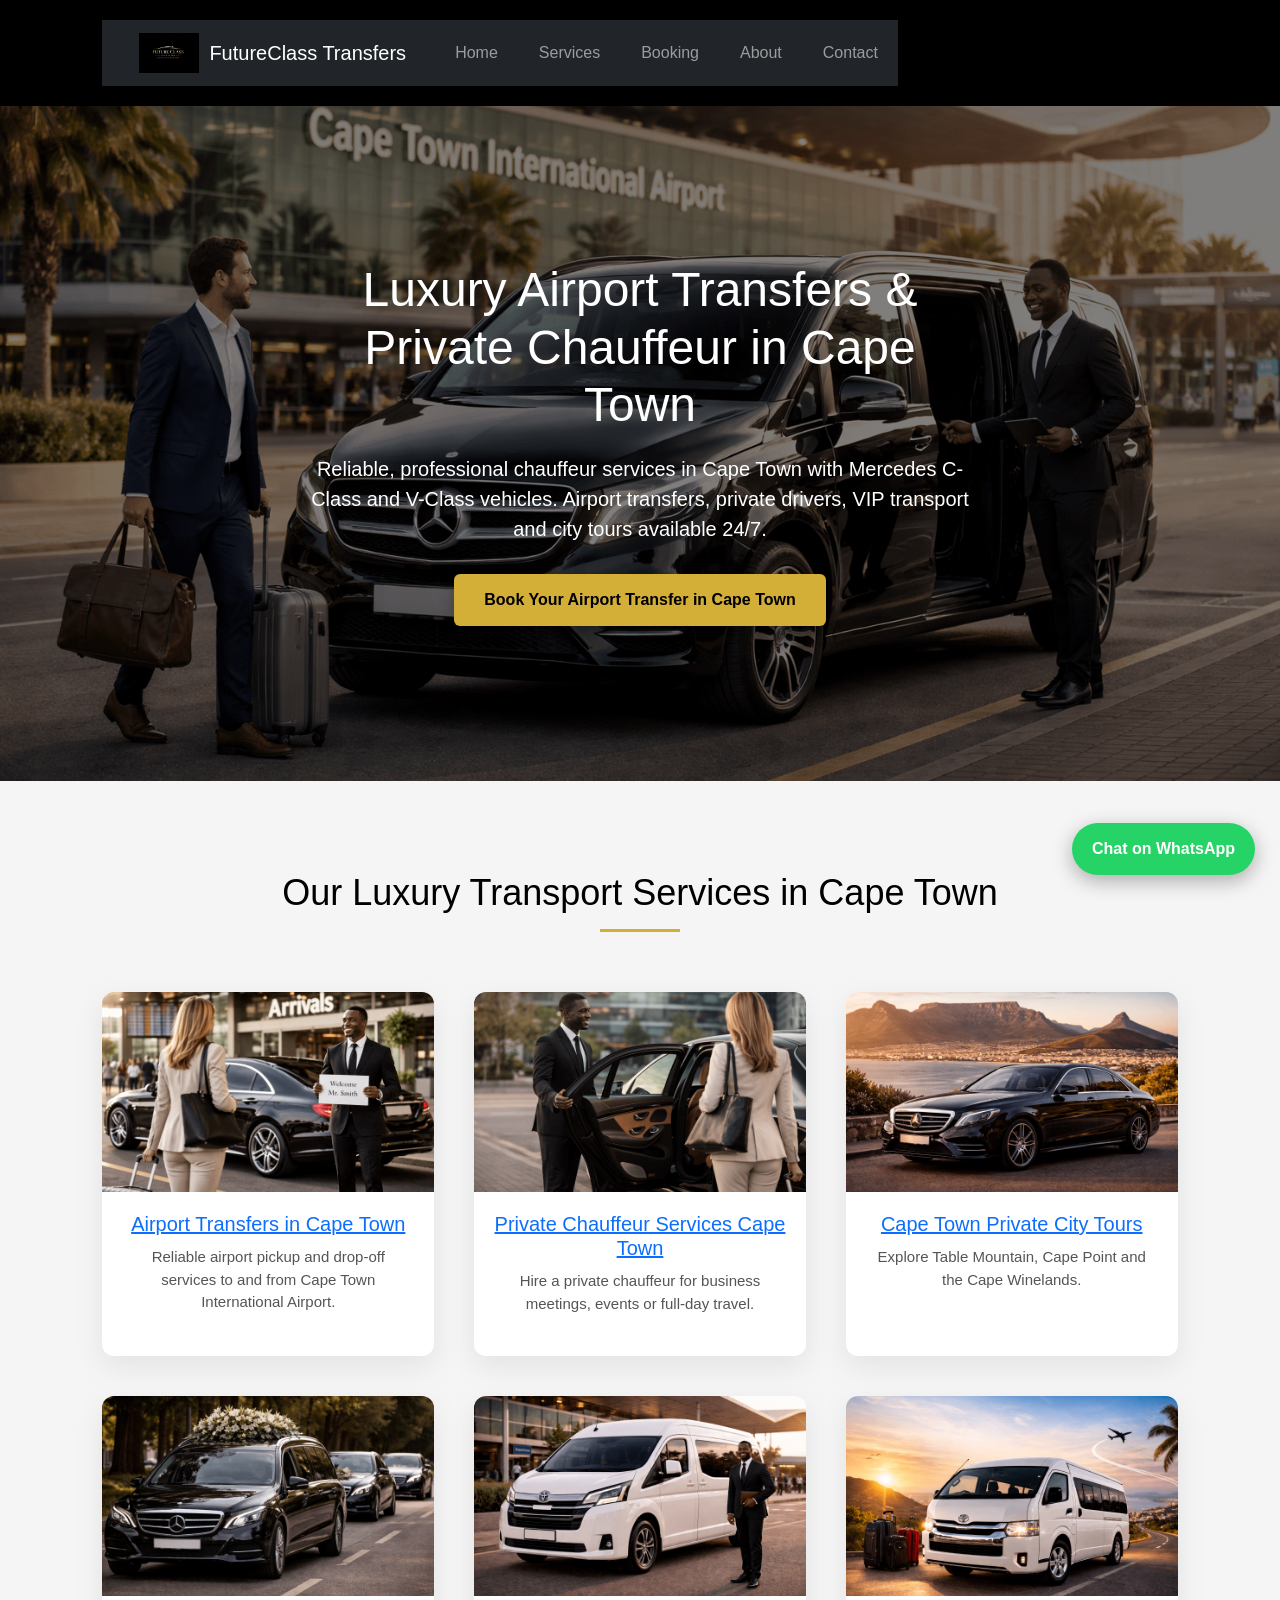
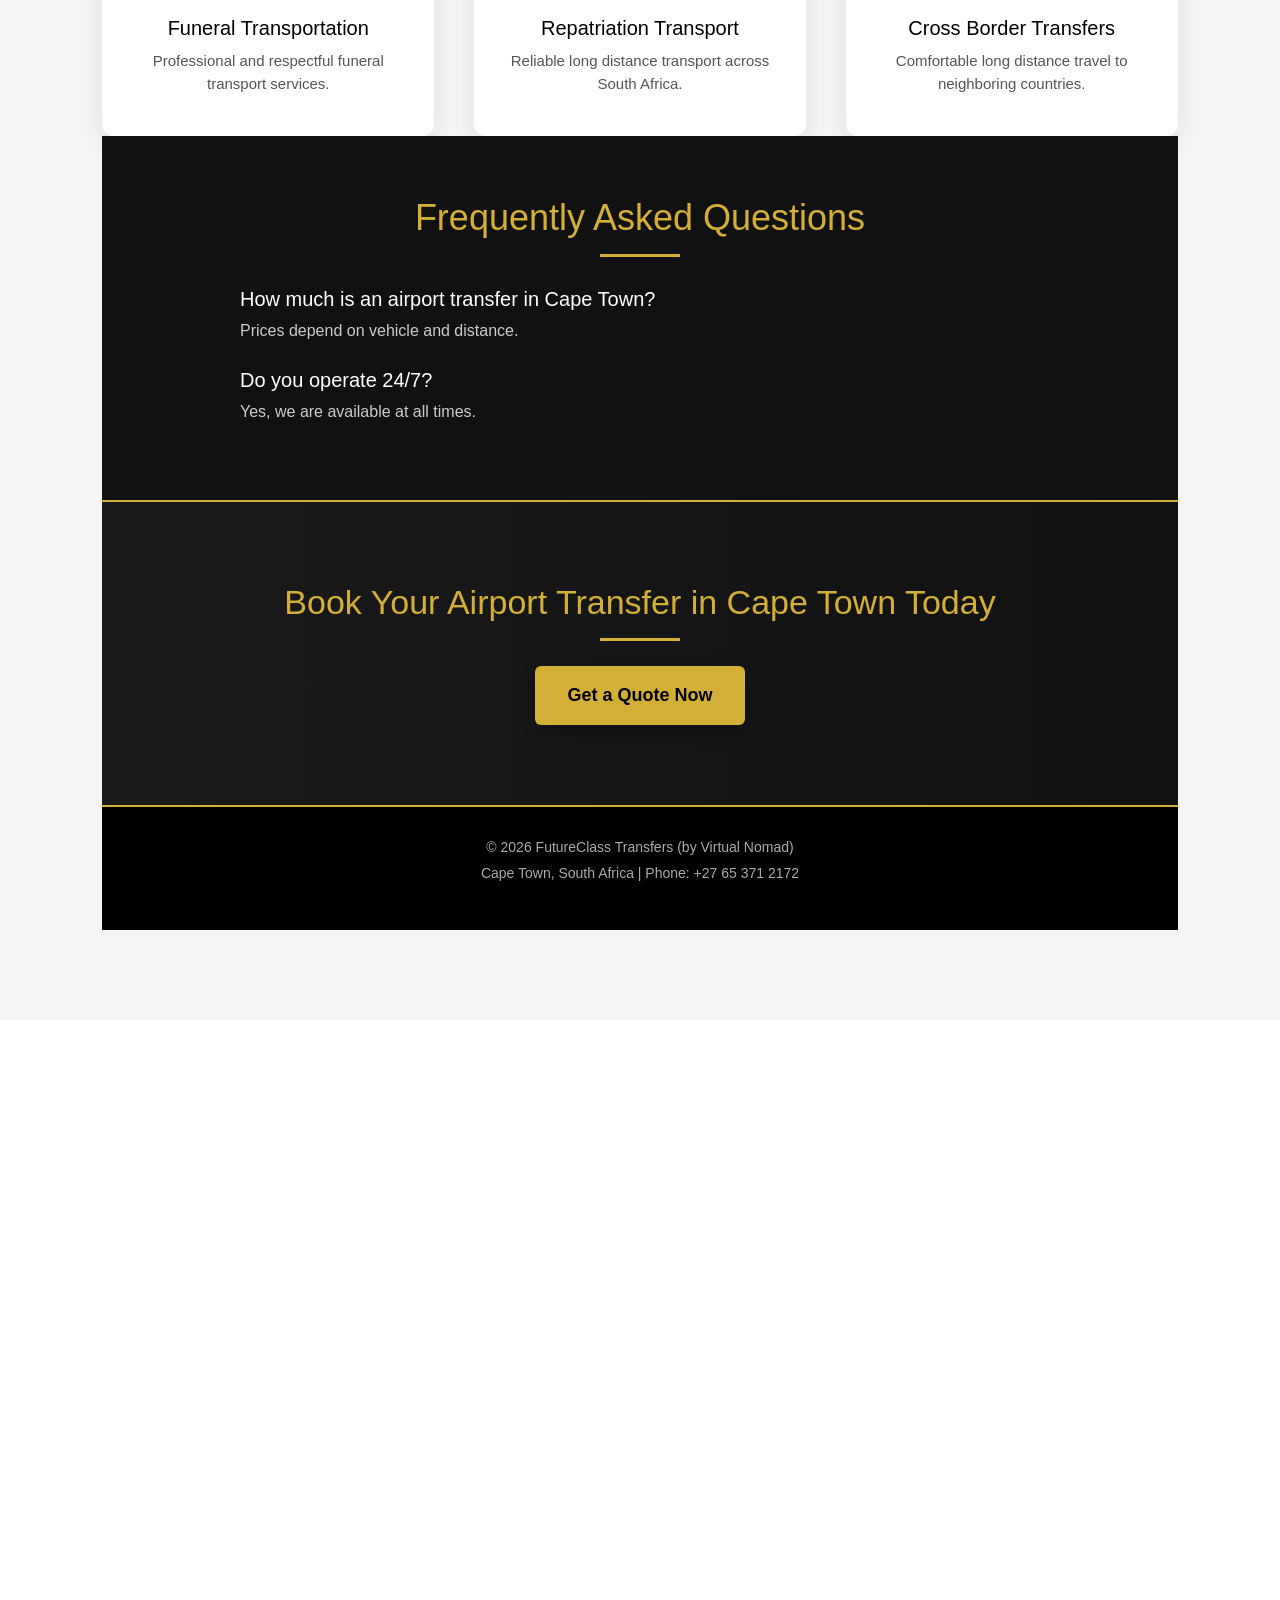
<file: index.html>
<head>

<meta charset="UTF-8">
<meta name="viewport" content="width=device-width, initial-scale=1.0">

<!-- PRIMARY SEO -->
<title>Luxury Airport Transfers Cape Town | Private Chauffeur & Mercedes V-Class VIP Transport</title>

<meta name="description" content="Book luxury airport transfers in Cape Town with FutureClass Transfers. Mercedes C-Class & V-Class chauffeur services, private drivers, VIP transport and city tours. Available 24/7 across Cape Town.">

<meta name="author" content="FutureClass Transfers">

<link rel="canonical" href="https://www.virtualnomad.co.za/">

<!-- GEO (kept but modern SEO relies more on schema) -->
<meta name="geo.region" content="ZA-WC">
<meta name="geo.placename" content="Cape Town">
<meta name="geo.position" content="-33.9249;18.4241">
<meta name="ICBM" content="-33.9249, 18.4241">

<!-- OPEN GRAPH (SOCIAL + AI) -->
<meta property="og:title" content="Luxury Airport Transfers Cape Town | FutureClass Transfers">
<meta property="og:description" content="Premium chauffeur and airport transfer services in Cape Town. Travel in comfort with Mercedes luxury vehicles.">
<meta property="og:image" content="https://www.virtualnomad.co.za/mercedes-airport-transfer.png">
<meta property="og:url" content="https://www.virtualnomad.co.za/">
<meta property="og:type" content="website">

<!-- TWITTER / X (AI + SHARING) -->
<meta name="twitter:card" content="summary_large_image">
<meta name="twitter:title" content="Luxury Airport Transfers Cape Town | FutureClass Transfers">
<meta name="twitter:description" content="Private chauffeur and VIP transport services in Cape Town. Mercedes luxury fleet available 24/7.">
<meta name="twitter:image" content="https://www.virtualnomad.co.za/mercedes-airport-transfer.png">

<!-- PERFORMANCE -->
<link rel="preload" as="image" href="mercedes-airport-transfer.png">

<!-- FAVICON -->
<link rel="icon" href="FutureClassTransferslogo.png">

<!-- CSS -->
<link rel="stylesheet" href="styles.css">

<!-- BOOTSTRAP -->
<link href="https://cdn.jsdelivr.net/npm/bootstrap@5.3.2/dist/css/bootstrap.min.css" rel="stylesheet">

<!-- ✅ GOOGLE ANALYTICS GA4 (UPDATED) -->
<script async src="https://www.googletagmanager.com/gtag/js?id=G-XXXXXXXXXX"></script>
<script>
window.dataLayer = window.dataLayer || [];
function gtag(){dataLayer.push(arguments);}
gtag('js', new Date());
gtag('config', 'G-XXXXXXXXXX');
</script>

<!-- ✅ MASTER STRUCTURED DATA (AI + GOOGLE + GEO) -->
<script type="application/ld+json">
{
 "@context": "https://schema.org",
 "@graph": [

  {
   "@type": "Organization",
   "name": "FutureClass Transfers",
   "alternateName": "Virtual Nomad",
   "url": "https://www.virtualnomad.co.za/",
   "logo": "https://www.virtualnomad.co.za/FutureClassTransferslogo.png",
   "sameAs": []
  },

  {
   "@type": "LocalBusiness",
   "name": "FutureClass Transfers",
   "image": "https://www.virtualnomad.co.za/mercedes-airport-transfer.png",
   "telephone": "+27847290664",
   "priceRange": "$$",
   "address": {
     "@type": "PostalAddress",
     "addressLocality": "Cape Town",
     "addressRegion": "Western Cape",
     "addressCountry": "ZA"
   },
   "geo": {
     "@type": "GeoCoordinates",
     "latitude": -33.9249,
     "longitude": 18.4241
   },
   "areaServed": {
     "@type": "City",
     "name": "Cape Town"
   },
   "url": "https://www.virtualnomad.co.za/",
   "description": "Luxury airport transfers, private chauffeur services and VIP transport in Cape Town operating under Virtual Nomad.",
   "openingHours": "Mo-Su 00:00-23:59"
  },

  {
   "@type": "Service",
   "name": "Airport Transfers Cape Town",
   "provider": {
     "@type": "LocalBusiness",
     "name": "FutureClass Transfers"
   },
   "areaServed": "Cape Town",
   "serviceType": "Airport Transfers, Chauffeur Services, VIP Transport",
   "availableChannel": {
     "@type": "ServiceChannel",
     "serviceLocation": {
       "@type": "Place",
       "name": "Cape Town International Airport"
     }
   }
  },

  {
   "@type": "FAQPage",
   "mainEntity": [
     {
       "@type": "Question",
       "name": "How much is an airport transfer in Cape Town?",
       "acceptedAnswer": {
         "@type": "Answer",
         "text": "Airport transfer prices in Cape Town depend on distance, vehicle type such as Mercedes C-Class or V-Class, and service level. Contact FutureClass Transfers for a quick quote."
       }
     },
     {
       "@type": "Question",
       "name": "Do you offer 24/7 chauffeur services?",
       "acceptedAnswer": {
         "@type": "Answer",
         "text": "Yes, FutureClass Transfers operates 24/7 providing reliable airport transfers and private chauffeur services across Cape Town."
       }
     }
   ]
  }

 ]
}
</script>

</head>
<body>

<header>
<nav class="navbar navbar-expand-lg navbar-dark bg-dark">
<div class="container">

<a class="navbar-brand d-flex align-items-center" href="index.html">
<img src="FutureClassTransferslogo.png" alt="FutureClass Transfers Logo" style="height:40px; margin-right:10px;">
FutureClass Transfers
</a>

<button class="navbar-toggler" type="button" data-bs-toggle="collapse" data-bs-target="#navbarNav">
<span class="navbar-toggler-icon"></span>
</button>

<div class="collapse navbar-collapse" id="navbarNav">
<ul class="navbar-nav ms-auto">

<li class="nav-item"><a class="nav-link" href="index.html">Home</a></li>
<li class="nav-item"><a class="nav-link" href="services.html">Services</a></li>
<li class="nav-item"><a class="nav-link" href="booking.html">Booking</a></li>
<li class="nav-item"><a class="nav-link" href="about.html">About</a></li>
<li class="nav-item"><a class="nav-link" href="contact.html">Contact</a></li>

</ul>
</div>

</div>
</nav>
</header>

<section class="hero">

<img src="mercedes-airport-transfer.png" alt="Luxury airport transfer Cape Town Mercedes V Class chauffeur service" width="1200" height="700" loading="eager">

<div class="hero-text">

<h1>Luxury Airport Transfers & Private Chauffeur in Cape Town</h1>

<p>Reliable, professional chauffeur services in Cape Town with Mercedes C-Class and V-Class vehicles. Airport transfers, private drivers, VIP transport and city tours available 24/7.</p>

<a href="booking.html" class="cta">Book Your Airport Transfer in Cape Town</a>

</div>

</section>
<section class="services">

<h2>Our Luxury Transport Services in Cape Town</h2>

<div class="service-grid">

<div class="service reveal">
<img src="airport-transfer.png" alt="Airport transfer Cape Town luxury chauffeur" loading="lazy">
<h3><a href="services.html">Airport Transfers in Cape Town</a></h3>
<p>Reliable airport pickup and drop-off services to and from Cape Town International Airport.</p>
</div>

<div class="service reveal">
<img src="private-chauffeur.png" alt="Private chauffeur Cape Town service" loading="lazy">
<h3><a href="services.html">Private Chauffeur Services Cape Town</a></h3>
<p>Hire a private chauffeur for business meetings, events or full-day travel.</p>
</div>

<div class="service reveal">
<img src="cape-town-tour.png" alt="Cape Town private city tours chauffeur" loading="lazy">
<h3><a href="services.html">Cape Town Private City Tours</a></h3>
<p>Explore Table Mountain, Cape Point and the Cape Winelands.</p>
</div>

<div class="service reveal">
<img src="funeral-transport.png" alt="Funeral transportation Cape Town" loading="lazy">
<h3>Funeral Transportation</h3>
<p>Professional and respectful funeral transport services.</p>
</div>

<div class="service reveal">
<img src="repatriation.png" alt="Repatriation transport South Africa" loading="lazy">
<h3>Repatriation Transport</h3>
<p>Reliable long distance transport across South Africa.</p>
</div>

<div class="service reveal">
<img src="minibus-transfer.png" alt="Cape Town to Zimbabwe transport service" loading="lazy">
<h3>Cross Border Transfers</h3>
<p>Comfortable long distance travel to neighboring countries.</p>
</div>

</div>
<section class="faq reveal" style="padding:60px 5%; background:#111; color:white; text-align:center;">

<h2 style="color:#d4af37; margin-bottom:30px;">Frequently Asked Questions</h2>

<div style="max-width:800px; margin:auto; text-align:left;">

<div style="margin-bottom:25px;">
<h3 style="font-size:20px;">How much is an airport transfer in Cape Town?</h3>
<p style="color:#ccc;">Prices depend on vehicle and distance.</p>
</div>

<div>
<h3 style="font-size:20px;">Do you operate 24/7?</h3>
<p style="color:#ccc;">Yes, we are available at all times.</p>
</div>

</div>

</section>


<section class="cta-section reveal" style="padding:80px 5%; text-align:center; background:linear-gradient(90deg,#1a1a1a,#111); border-top:2px solid #d4af37; border-bottom:2px solid #d4af37;">

<h2 style="color:#d4af37; margin-bottom:25px;">Book Your Airport Transfer in Cape Town Today</h2>

<a href="booking.html" class="cta" style="padding:16px 32px; font-size:18px;">Get a Quote Now</a>

</section>


<footer style="background:#000; color:#aaa; text-align:center; padding:30px 10px;">

<p style="margin-bottom:5px;">© 2026 FutureClass Transfers (by Virtual Nomad)</p>
<p style="font-size:14px;">Cape Town, South Africa | Phone: +27 65 371 2172</p>

</footer>


<a href="https://wa.me/27610142473" class="whatsapp-button" target="_blank">
Chat on WhatsApp
</a>


<script>
const reveals = document.querySelectorAll(".reveal");

function revealOnScroll(){
for(let i = 0; i < reveals.length; i++){
let windowHeight = window.innerHeight;
let elementTop = reveals[i].getBoundingClientRect().top;
let elementVisible = 120;

if(elementTop < windowHeight - elementVisible){
reveals[i].classList.add("active");
}
}
}

window.addEventListener("scroll", revealOnScroll);
</script>


<script src="https://cdn.jsdelivr.net/npm/bootstrap@5.3.2/dist/js/bootstrap.min.js"></script>

</body>
</html>
</section>
<section class="fleet reveal">
<h2>Luxury Mercedes Fleet</h2>

<img src="mercedes-vclass.png" alt="Mercedes V Class chauffeur Cape Town" loading="lazy" style="width:100%; height:auto; display:block;">

<p>Premium Mercedes-Benz V-Class and C-Class vehicles for airport transfers and VIP travel.</p>
</section>
</file>
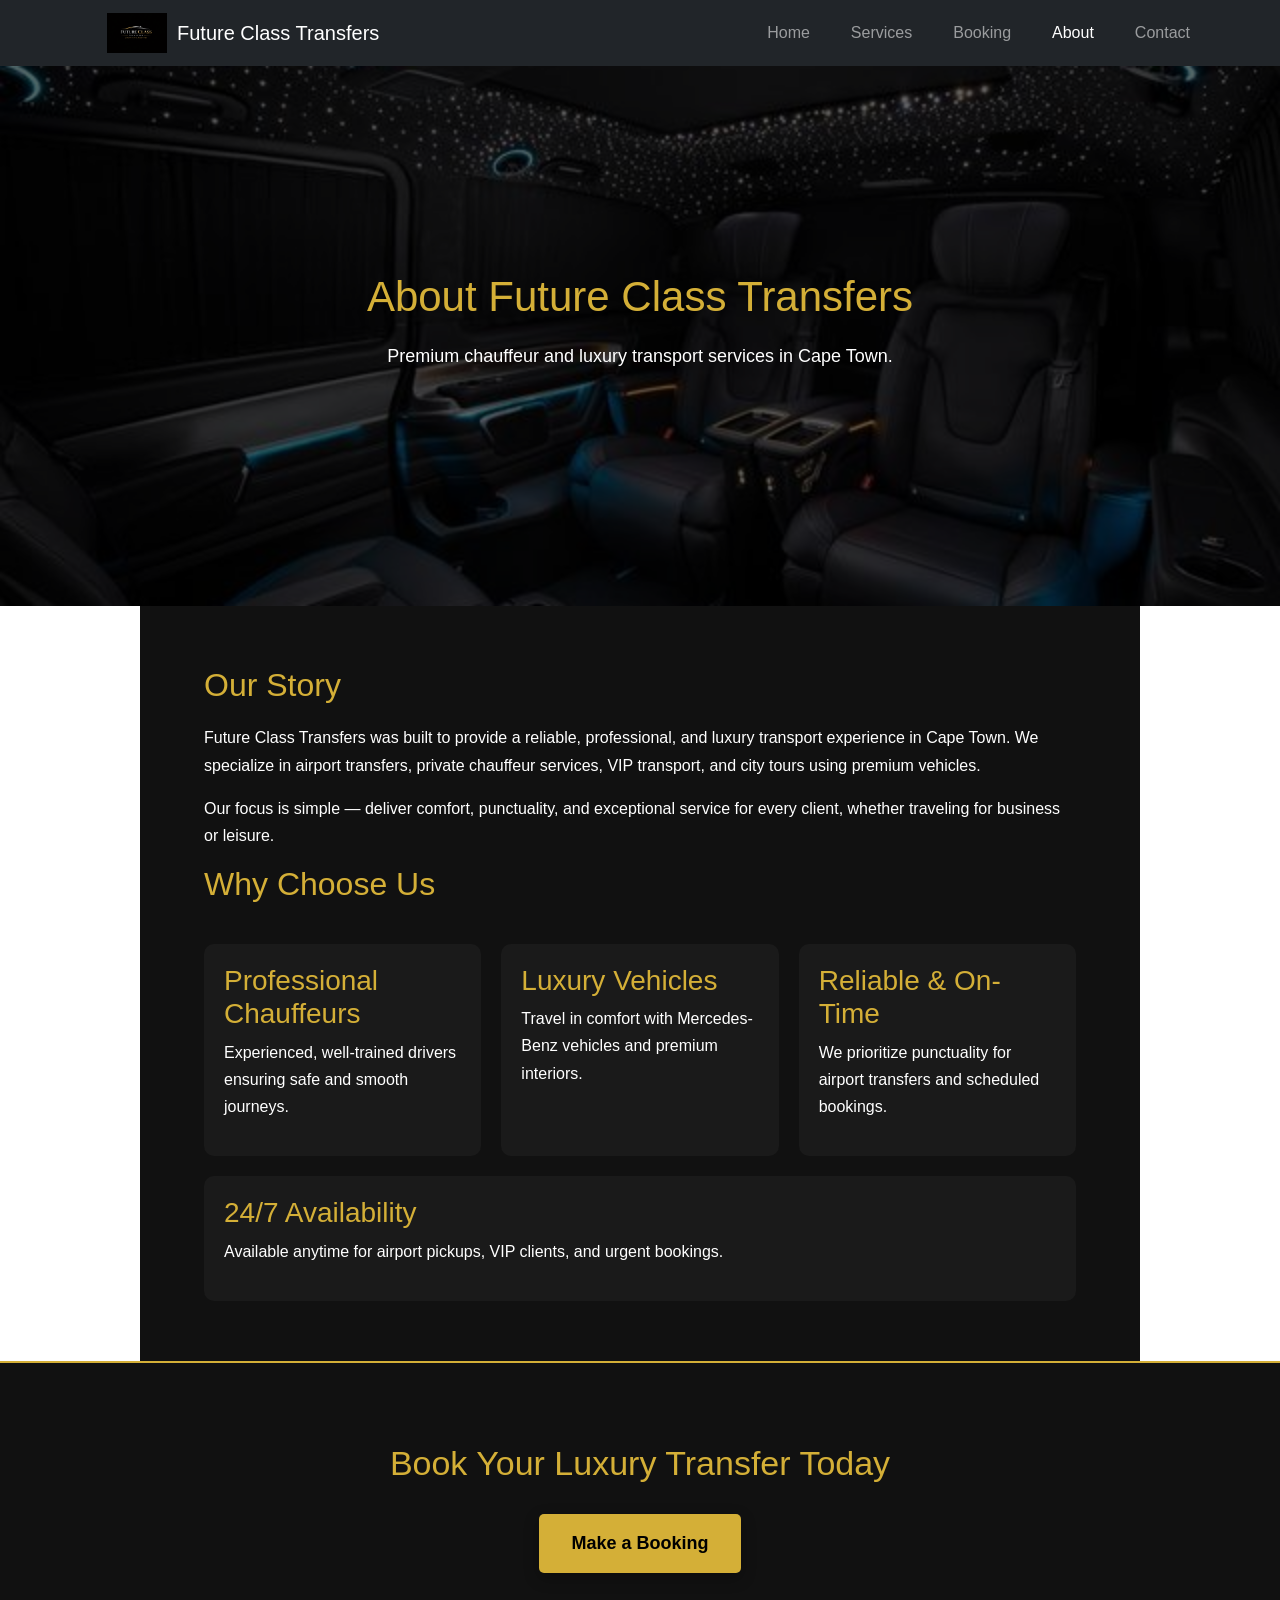
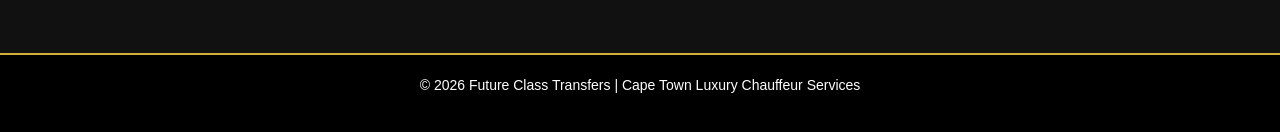
<file: about.html>
<!DOCTYPE html>
<html lang="en">

<head>

<meta charset="UTF-8">
<meta name="viewport" content="width=device-width, initial-scale=1.0">

<title>About Future Class Transfers | Luxury Chauffeur & Airport Transfers Cape Town</title>

<meta name="description" content="Learn about Future Class Transfers, a premium chauffeur and luxury transport company in Cape Town offering airport transfers, private drivers, VIP transport and tours.">

<meta name="keywords" content="about chauffeur Cape Town, luxury transport company Cape Town, airport transfer company Cape Town, private driver Cape Town">

<meta name="author" content="Future Class Transfers">

<link rel="canonical" href="https://virtualnomad.co.za/about.html">

<link rel="icon" href="FutureClassTransferslogo.png" type="image/png">

<link rel="stylesheet" href="styles.css">

<!-- Bootstrap -->
<link href="https://cdn.jsdelivr.net/npm/bootstrap@5.3.2/dist/css/bootstrap.min.css" rel="stylesheet">

<style>

/* HERO */

.about-hero{
position:relative;
height:60vh;
display:flex;
align-items:center;
justify-content:center;
text-align:center;
background:url('mercedes-vclass.png') no-repeat center center/cover;
color:white;
}

.about-hero::after{
content:"";
position:absolute;
top:0;
left:0;
right:0;
bottom:0;
background:rgba(0,0,0,0.6);
}

.about-hero .hero-text{
position:relative;
z-index:2;
}

.about-hero h1{
font-size:42px;
color:#d4af37;
}

.about-hero p{
font-size:18px;
}

/* CONTENT */

.about-content{
padding:60px 5%;
background:#111;
color:white;
max-width:1000px;
margin:auto;
line-height:1.7;
}

.about-content h2{
color:#d4af37;
margin-bottom:20px;
}

.values-section{
display:flex;
flex-wrap:wrap;
gap:20px;
margin-top:40px;
}

.value-card{
flex:1 1 250px;
background:#1a1a1a;
padding:20px;
border-radius:10px;
}

.value-card h3{
color:#d4af37;
}

/* CTA */

.cta-section{
padding:80px 5%;
text-align:center;
background:#111;
border-top:2px solid #d4af37;
border-bottom:2px solid #d4af37;
}

.cta-section h2{
color:#d4af37;
margin-bottom:30px;
}

.cta{
background:#d4af37;
color:black;
padding:15px 30px;
text-decoration:none;
font-weight:bold;
border-radius:5px;
}

</style>

</head>

<body>

<!-- NAVBAR -->

<nav class="navbar navbar-expand-lg navbar-dark bg-dark">

<div class="container">

<a class="navbar-brand d-flex align-items-center" href="index.html">
<img src="FutureClassTransferslogo.png" style="height:40px;margin-right:10px;">
Future Class Transfers
</a>

<button class="navbar-toggler" type="button" data-bs-toggle="collapse" data-bs-target="#navbarNav">
<span class="navbar-toggler-icon"></span>
</button>

<div class="collapse navbar-collapse" id="navbarNav">

<ul class="navbar-nav ms-auto">

<li class="nav-item"><a class="nav-link" href="index.html">Home</a></li>
<li class="nav-item"><a class="nav-link" href="services.html">Services</a></li>
<li class="nav-item"><a class="nav-link" href="booking.html">Booking</a></li>
<li class="nav-item"><a class="nav-link active" href="about.html">About</a></li>
<li class="nav-item"><a class="nav-link" href="contact.html">Contact</a></li>

</ul>

</div>

</div>

</nav>

<!-- HERO -->

<section class="about-hero">

<div class="hero-text">

<h1>About Future Class Transfers</h1>
<p>Premium chauffeur and luxury transport services in Cape Town.</p>

</div>

</section>

<!-- CONTENT -->

<section class="about-content">

<h2>Our Story</h2>

<p>
Future Class Transfers was built to provide a reliable, professional, and luxury transport experience in Cape Town. 
We specialize in airport transfers, private chauffeur services, VIP transport, and city tours using premium vehicles.
</p>

<p>
Our focus is simple — deliver comfort, punctuality, and exceptional service for every client, whether traveling for business or leisure.
</p>

<h2>Why Choose Us</h2>

<div class="values-section">

<div class="value-card">
<h3>Professional Chauffeurs</h3>
<p>Experienced, well-trained drivers ensuring safe and smooth journeys.</p>
</div>

<div class="value-card">
<h3>Luxury Vehicles</h3>
<p>Travel in comfort with Mercedes-Benz vehicles and premium interiors.</p>
</div>

<div class="value-card">
<h3>Reliable & On-Time</h3>
<p>We prioritize punctuality for airport transfers and scheduled bookings.</p>
</div>

<div class="value-card">
<h3>24/7 Availability</h3>
<p>Available anytime for airport pickups, VIP clients, and urgent bookings.</p>
</div>

</div>

</section>

<!-- CTA -->

<section class="cta-section">

<h2>Book Your Luxury Transfer Today</h2>

<a href="booking.html" class="cta">Make a Booking</a>

</section>

<!-- FOOTER -->

<footer style="background:#000;color:white;text-align:center;padding:20px;">
<p>© 2026 Future Class Transfers | Cape Town Luxury Chauffeur Services</p>
</footer>

<!-- STRUCTURED DATA -->

<script type="application/ld+json">
{
 "@context": "https://schema.org",
 "@type": "LocalBusiness",
 "name": "Future Class Transfers",
 "areaServed": "Cape Town",
 "telephone": "+27847290664",
 "url": "https://virtualnomad.co.za"
}
</script>

<!-- Bootstrap -->

<script src="https://cdn.jsdelivr.net/npm/bootstrap@5.3.2/dist/js/bootstrap.min.js"></script>

</body>
</html>
</file>
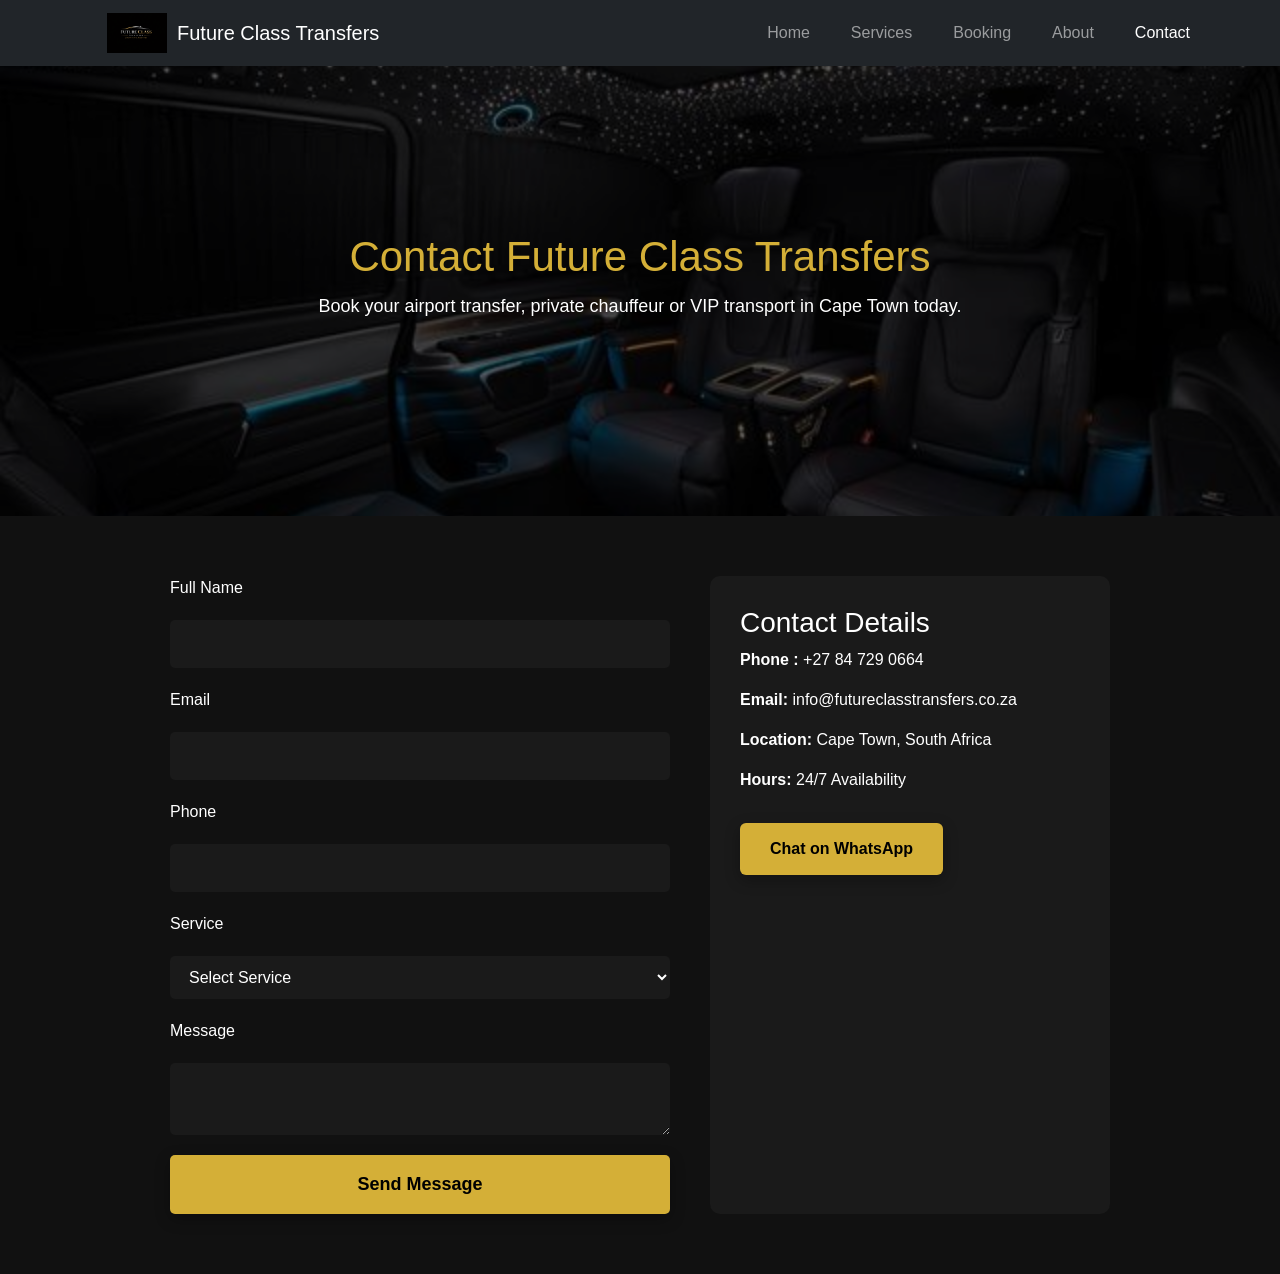
<file: contact.html>
<!DOCTYPE html>
<html lang="en">

<head>

<meta charset="UTF-8">
<meta name="viewport" content="width=device-width, initial-scale=1.0">

<title>Contact Future Class Transfers | Cape Town Chauffeur & Airport Transfers</title>

<meta name="description" content="Contact Future Class Transfers for luxury airport transfers, private chauffeur services, VIP transport and city tours in Cape Town. Call or WhatsApp us for fast bookings.">

<meta name="keywords" content="contact chauffeur Cape Town, airport transfer contact Cape Town, luxury transport Cape Town contact, private driver Cape Town phone">

<meta name="author" content="Future Class Transfers">

<link rel="canonical" href="https://yourdomain.com/contact.html">

<link rel="stylesheet" href="styles.css">

<link rel="icon" href="FutureClassTransferslogo.png" type="image/png">

<!-- Bootstrap -->
<link href="https://cdn.jsdelivr.net/npm/bootstrap@5.3.2/dist/css/bootstrap.min.css" rel="stylesheet">

<style>

/* YOUR ORIGINAL CSS (UNCHANGED) */

.contact-hero{
position:relative;
height:50vh;
display:flex;
align-items:center;
justify-content:center;
text-align:center;
background:url('mercedes-vclass.png') no-repeat center center/cover;
color:white;
}

.contact-hero::after{
content:"";
position:absolute;
top:0;
left:0;
right:0;
bottom:0;
background:rgba(0,0,0,0.6);
}

.contact-hero .hero-text{
position:relative;
z-index:2;
}

.contact-hero h1{
font-size:42px;
color:#d4af37;
margin-bottom:10px;
}

.contact-hero p{
font-size:18px;
}

.contact-section{
padding:60px 5%;
background:#111;
color:white;
display:flex;
flex-wrap:wrap;
gap:40px;
justify-content:center;
}

.contact-form{
flex:1 1 400px;
max-width:500px;
display:flex;
flex-direction:column;
gap:20px;
}

.contact-form input,
.contact-form textarea,
.contact-form select{
padding:12px 15px;
border-radius:5px;
border:none;
font-size:16px;
width:100%;
background:#1a1a1a;
color:white;
}

.contact-form .cta{
background:#d4af37;
color:black;
padding:16px 30px;
font-size:18px;
font-weight:bold;
border:none;
border-radius:5px;
cursor:pointer;
}
 
.contact-info{
flex:1 1 300px;
max-width:400px;
background:#1a1a1a;
padding:30px;
border-radius:10px;
}

.map{
width:100%;
margin-top:40px;
height:350px;
}

</style>

</head>

<body>

<!-- NAVBAR -->

<nav class="navbar navbar-expand-lg navbar-dark bg-dark">
<div class="container">

<a class="navbar-brand d-flex align-items-center" href="index.html">
<img src="FutureClassTransferslogo.png" style="height:40px;margin-right:10px;">
Future Class Transfers
</a>

<button class="navbar-toggler" type="button" data-bs-toggle="collapse" data-bs-target="#navbarNav">
<span class="navbar-toggler-icon"></span>
</button>

<div class="collapse navbar-collapse" id="navbarNav">
<ul class="navbar-nav ms-auto">

<li class="nav-item"><a class="nav-link" href="index.html">Home</a></li>
<li class="nav-item"><a class="nav-link" href="services.html">Services</a></li>
<li class="nav-item"><a class="nav-link" href="booking.html">Booking</a></li>
<li class="nav-item"><a class="nav-link" href="about.html">About</a></li>
<li class="nav-item"><a class="nav-link active" href="contact.html">Contact</a></li>

</ul>
</div>

</div>
</nav>

<!-- HERO -->

<section class="contact-hero">
<div class="hero-text">

<h1>Contact Future Class Transfers</h1>
<p>Book your airport transfer, private chauffeur or VIP transport in Cape Town today.</p>

</div>
</section>

<!-- CONTACT SECTION -->

<section class="contact-section">

<form id="contact-form" class="contact-form">

<label>Full Name</label>
<input type="text" name="name" required>

<label>Email</label>
<input type="email" name="email" required>

<label>Phone</label>
<input type="tel" name="phone" required>

<label>Service</label>

<select name="service" required>
<option value="">Select Service</option>
<option>Airport Transfer</option>
<option>Private Chauffeur</option>
<option>Cape Town Tour</option>
<option>Funeral Transport</option>
<option>Repatriation</option>
<option>Cross Border Transfer</option>
</select>

<label>Message</label>
<textarea name="message"></textarea>

<button type="submit" class="cta">Send Message</button>

</form>

<div class="contact-info">

<h3>Contact Details</h3>

<p><strong>Phone :</strong> +27 84 729 0664</p>
<p><strong>Email:</strong> info@futureclasstransfers.co.za</p>
<p><strong>Location:</strong> Cape Town, South Africa</p>
<p><strong>Hours:</strong> 24/7 Availability</p>

<a href="https://wa.me/27610142473" class="cta" style="display:inline-block;margin-top:15px;">
Chat on WhatsApp
</a>

</div>

</section>
</file>
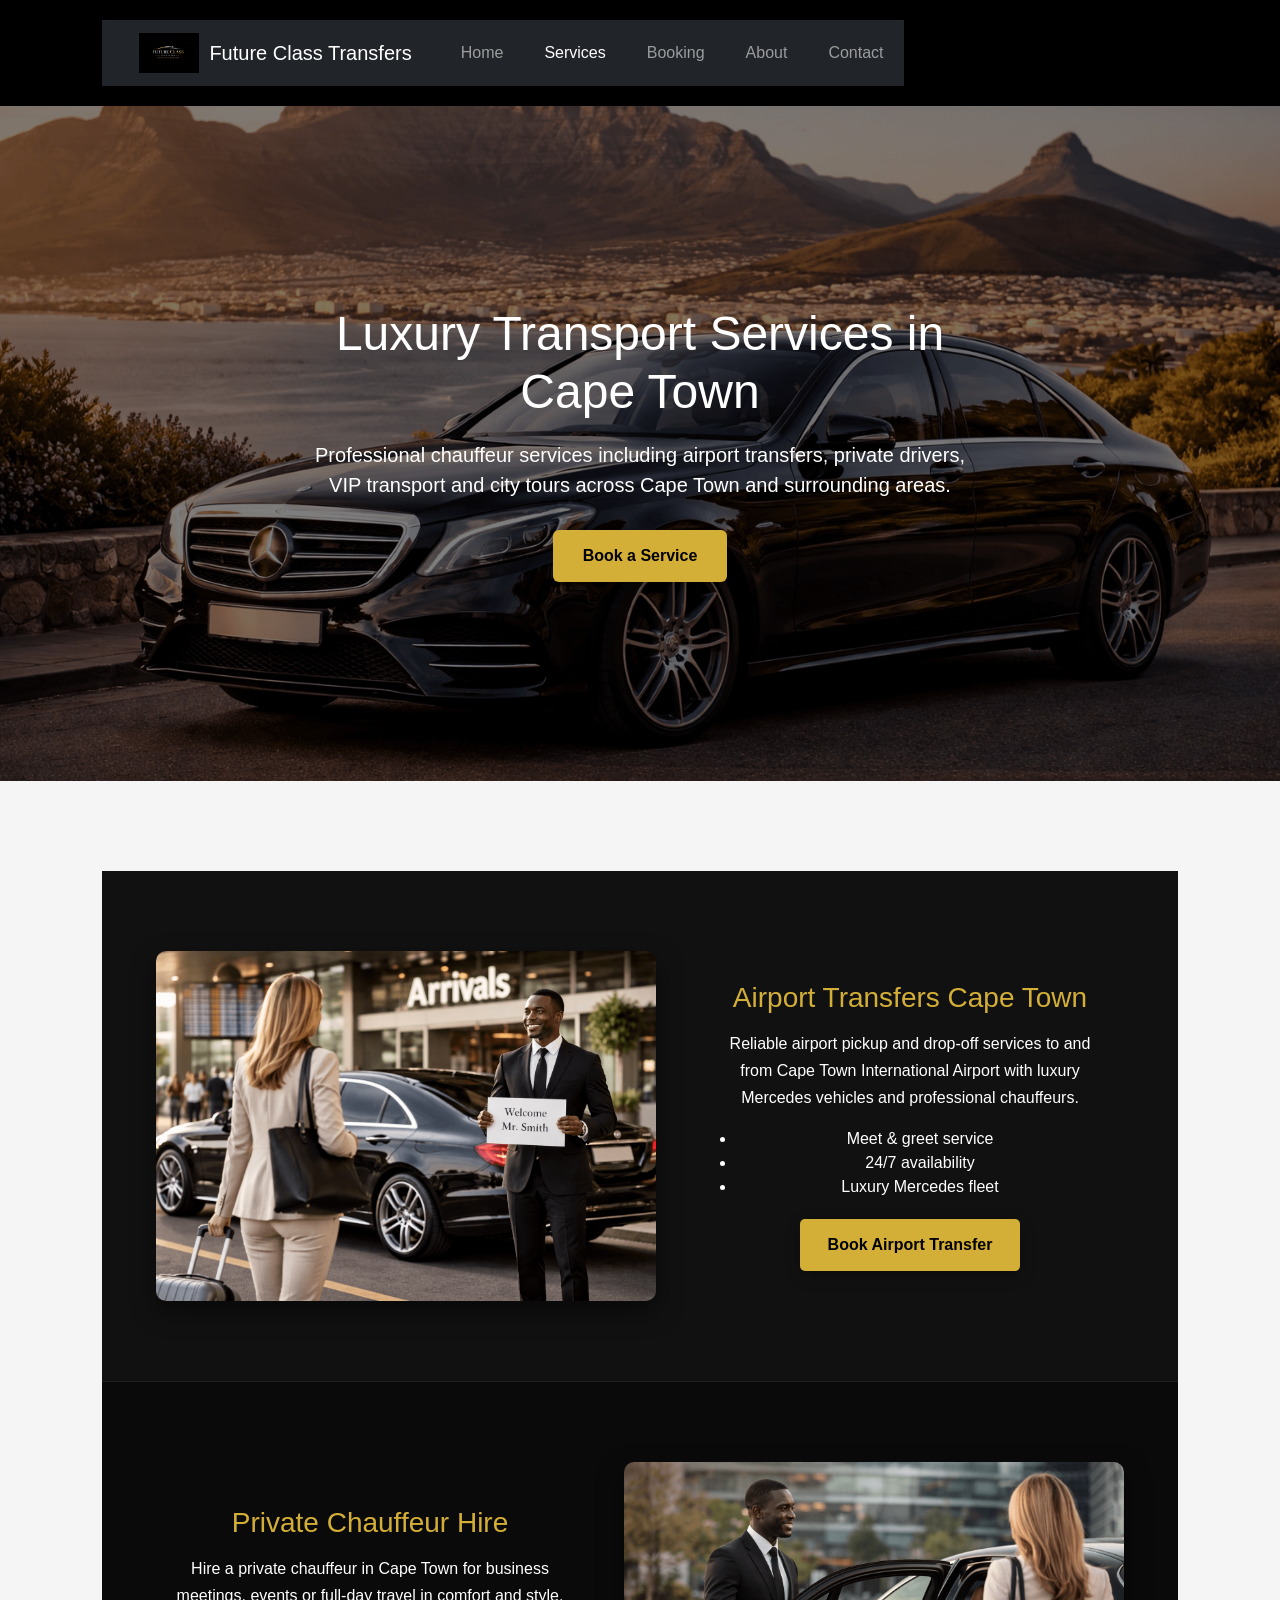
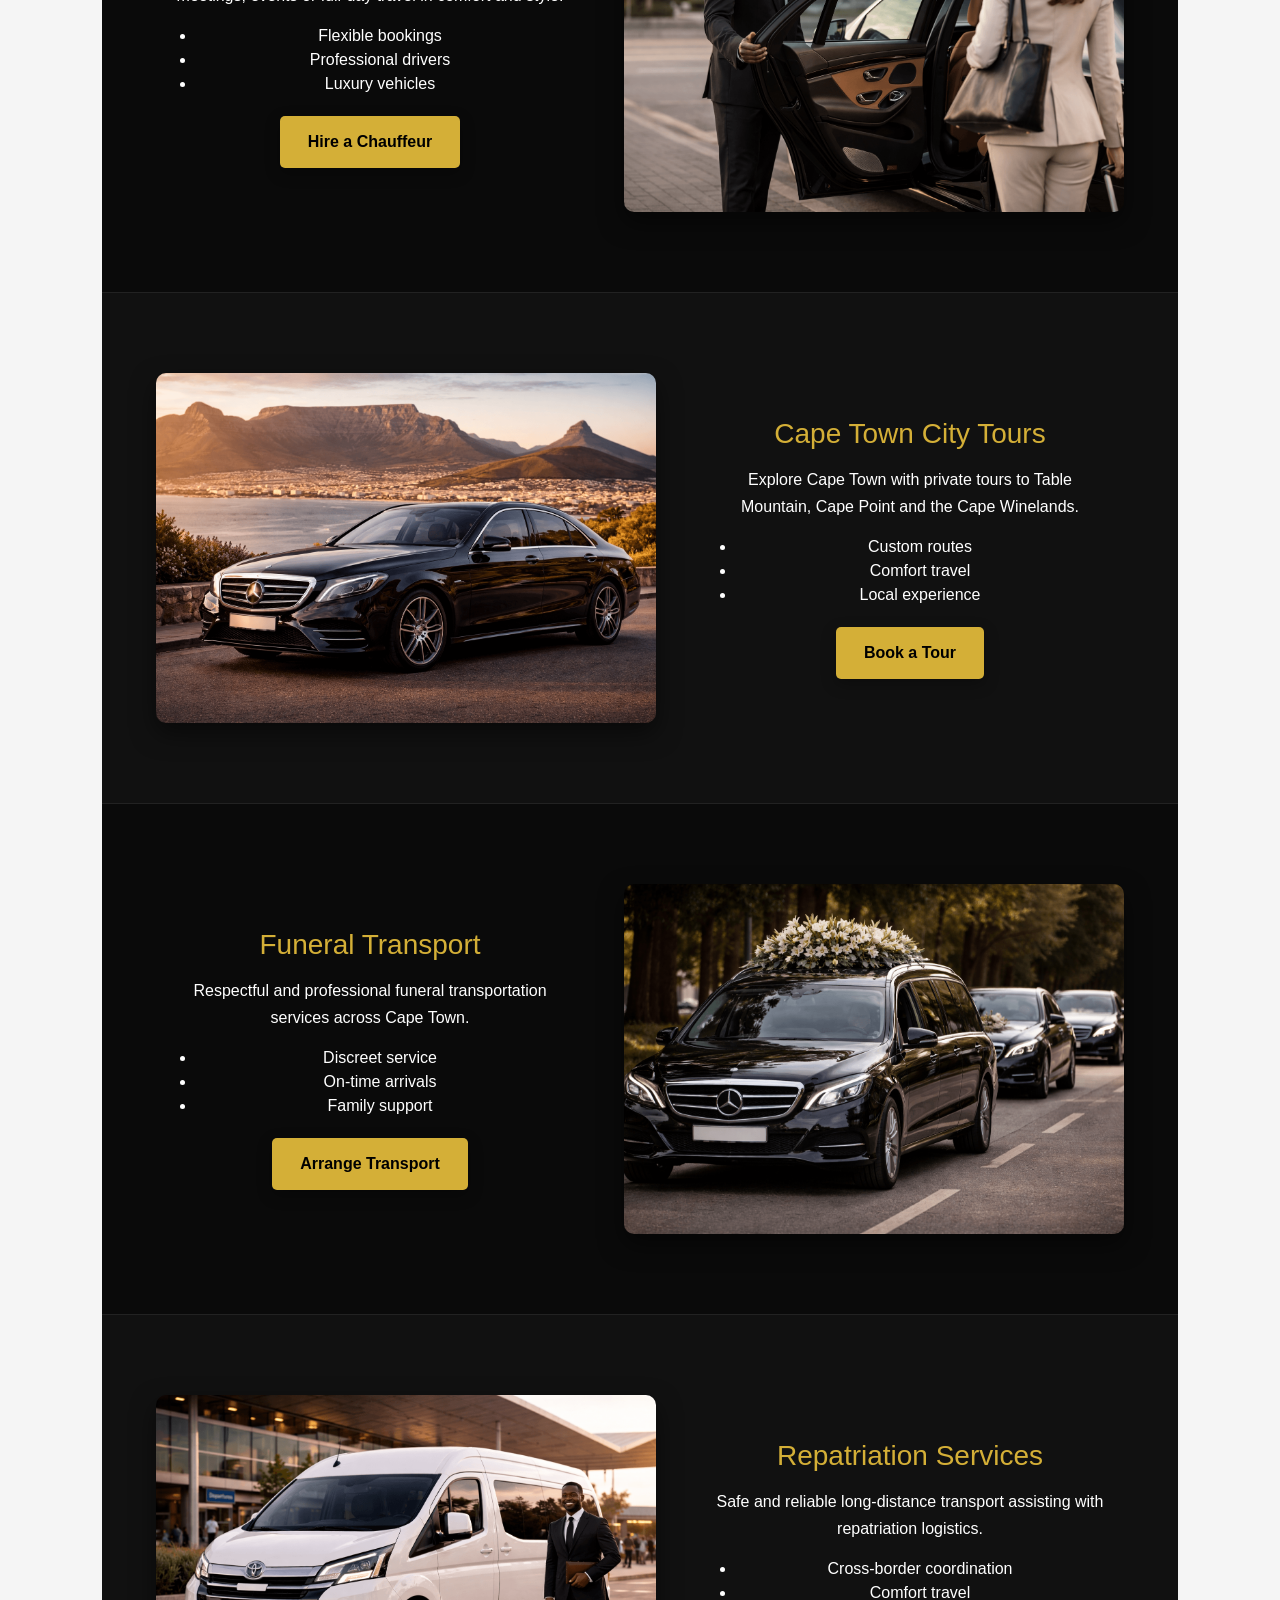
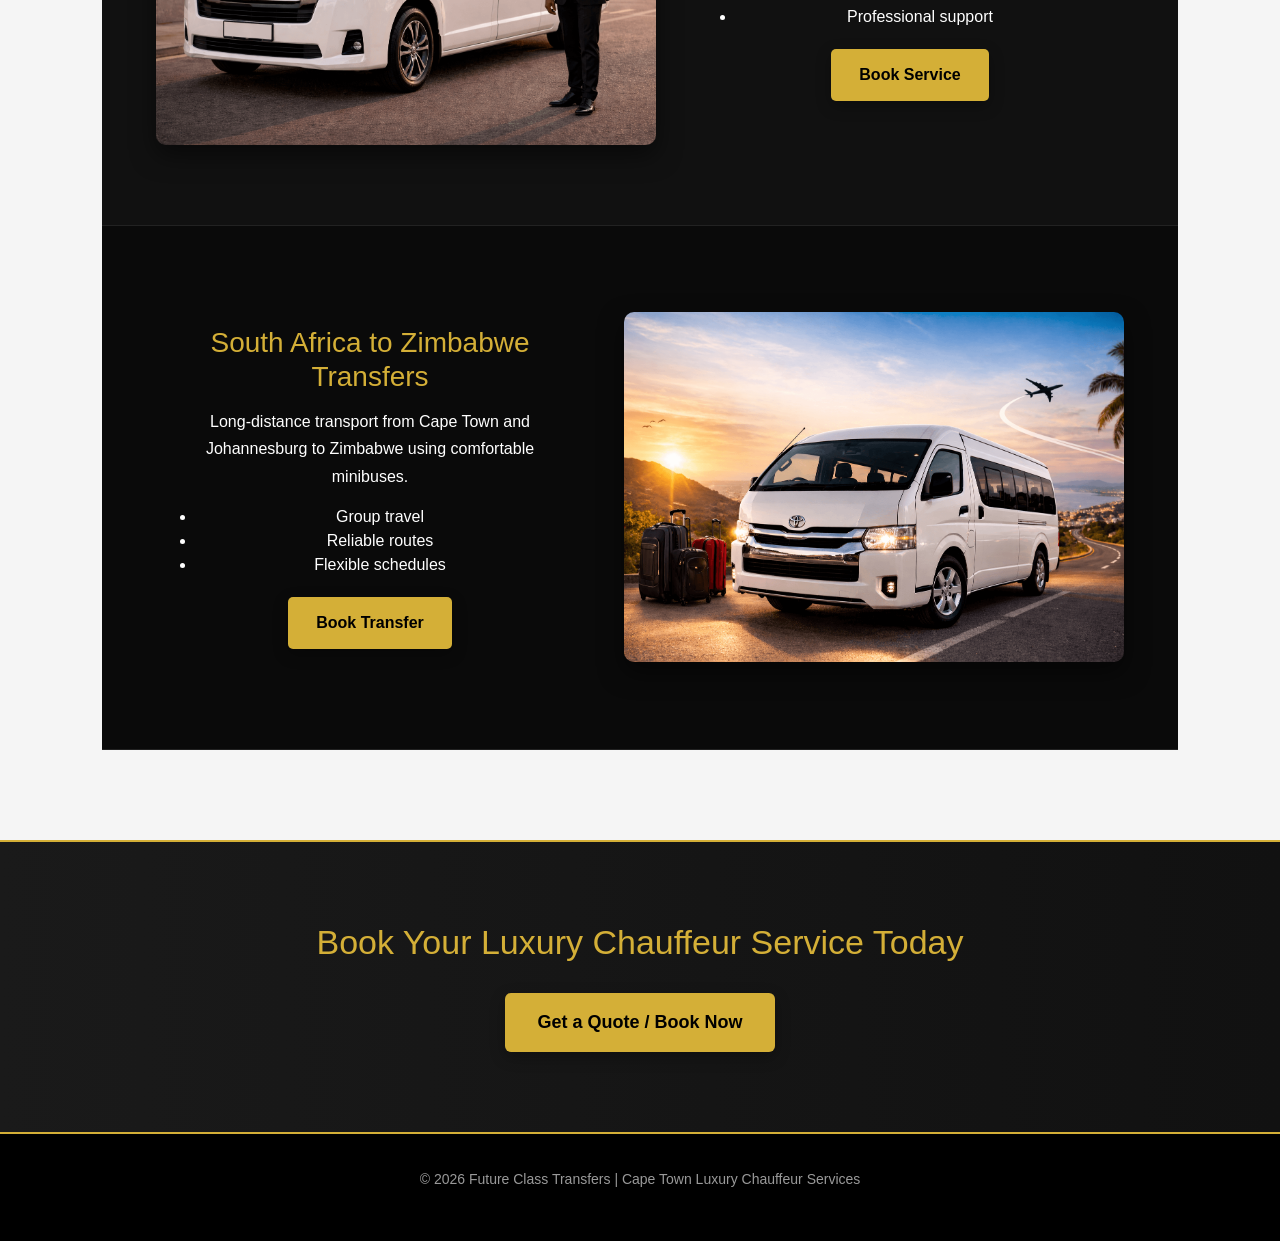
<file: services.html>
<!DOCTYPE html>
<html lang="en">

<head>

<meta charset="UTF-8">
<meta name="viewport" content="width=device-width, initial-scale=1.0">

<title>Transport Services Cape Town | Airport Transfers, Chauffeur & VIP Transport</title>

<meta name="description" content="Explore luxury transport services in Cape Town with Future Class Transfers. Airport transfers, private chauffeur hire, city tours, funeral transport and long-distance travel. Reliable, professional and available 24/7.">

<meta name="keywords" content="transport services Cape Town, airport transfers Cape Town, private chauffeur Cape Town, VIP transport Cape Town, chauffeur service Cape Town, luxury shuttle Cape Town">

<meta name="author" content="Future Class Transfers">

<link rel="canonical" href="https://www.virtualnomad.co.za/services.html">

<!-- Open Graph -->
<meta property="og:title" content="Luxury Transport Services Cape Town | Future Class Transfers">
<meta property="og:description" content="Airport transfers, chauffeur services, VIP transport and private tours in Cape Town. Travel in comfort with luxury vehicles.">
<meta property="og:type" content="website">

<link rel="stylesheet" href="styles.css">

<link rel="icon" href="FutureClassTransferslogo.png" type="image/png">

<!-- Bootstrap -->
<link href="https://cdn.jsdelivr.net/npm/bootstrap@5.3.2/dist/css/bootstrap.min.css" rel="stylesheet">

<style>

/* (YOUR ORIGINAL CSS KEPT — unchanged) */

.service-block {
display:flex;
align-items:center;
justify-content:center;
padding:80px 5%;
gap:40px;
flex-wrap:wrap;
background:#111;
border-bottom:1px solid #222;
}

.service-block:nth-child(even){
flex-direction:row-reverse;
background:#0a0a0a;
}

.service-block img{
width:500px;
max-width:100%;
height:350px;
object-fit:cover;
border-radius:10px;
flex:1 1 400px;
box-shadow:0 10px 25px rgba(0,0,0,0.5);
}

.service-block .service-text{
flex:1 1 400px;
color:#fff;
padding:20px;
}

.service-block .service-text h3{
font-size:28px;
color:#d4af37;
margin-bottom:15px;
}

.service-block .service-text p{
font-size:16px;
line-height:1.7;
margin-bottom:15px;
}

.service-block .service-text ul{
list-style:disc;
padding-left:20px;
margin-bottom:20px;
}

.service-block .service-text a.cta{
display:inline-block;
background:#d4af37;
color:black;
padding:14px 28px;
border-radius:5px;
text-decoration:none;
font-weight:bold;
transition:0.3s;
}

.service-block .service-text a.cta:hover{
background:white;
}

.cta-section{
padding:80px 5%;
text-align:center;
background:linear-gradient(90deg,#1a1a1a,#111);
border-top:2px solid #d4af37;
border-bottom:2px solid #d4af37;
}

.cta-section h2{
font-size:34px;
color:#d4af37;
margin-bottom:30px;
}

.cta-section .cta{
padding:16px 32px;
font-size:18px;
}

@media(max-width:768px){

.service-block{
flex-direction:column !important;
padding:50px 5%;
}

.service-block img{
height:260px;
}

.service-block .service-text h3{
font-size:24px;
}

.service-block .service-text p{
font-size:15px;
}

.cta-section h2{
font-size:28px;
}

}

</style>

</head>

<body>

<!-- NAVBAR -->

<header>
<nav class="navbar navbar-expand-lg navbar-dark bg-dark">
<div class="container">

<a class="navbar-brand d-flex align-items-center" href="index.html">
<img src="FutureClassTransferslogo.png" style="height:40px;margin-right:10px;">
Future Class Transfers
</a>

<button class="navbar-toggler" type="button" data-bs-toggle="collapse" data-bs-target="#navbarNav">
<span class="navbar-toggler-icon"></span>
</button>

<div class="collapse navbar-collapse" id="navbarNav">
<ul class="navbar-nav ms-auto">

<li class="nav-item"><a class="nav-link" href="index.html">Home</a></li>
<li class="nav-item"><a class="nav-link active" href="services.html">Services</a></li>
<li class="nav-item"><a class="nav-link" href="booking.html">Booking</a></li>
<li class="nav-item"><a class="nav-link" href="about.html">About</a></li>
<li class="nav-item"><a class="nav-link" href="contact.html">Contact</a></li>

</ul>
</div>

</div>
</nav>
</header>

<!-- HERO -->

<section class="hero">

<img src="cape-town-tour.png" alt="Luxury transport services Cape Town chauffeur">

<div class="hero-text">

<h1>Luxury Transport Services in Cape Town</h1>

<p>Professional chauffeur services including airport transfers, private drivers, VIP transport and city tours across Cape Town and surrounding areas.</p>

<a href="booking.html" class="cta">Book a Service</a>

</div>

</section>

<!-- SERVICES -->
<section class="services">

<!-- (Your blocks kept, only wording upgraded slightly for SEO) -->

<div class="service-block">
<img src="airport-transfer.png" alt="Airport transfers Cape Town luxury chauffeur">
<div class="service-text">
<h3>Airport Transfers Cape Town</h3>
<p>Reliable airport pickup and drop-off services to and from Cape Town International Airport with luxury Mercedes vehicles and professional chauffeurs.</p>
<ul>
<li>Meet & greet service</li>
<li>24/7 availability</li>
<li>Luxury Mercedes fleet</li>
</ul>
<a href="booking.html" class="cta">Book Airport Transfer</a>
</div>
</div>

<div class="service-block">
<img src="private-chauffeur.png" alt="Private chauffeur Cape Town">
<div class="service-text">
<h3>Private Chauffeur Hire</h3>
<p>Hire a private chauffeur in Cape Town for business meetings, events or full-day travel in comfort and style.</p>
<ul>
<li>Flexible bookings</li>
<li>Professional drivers</li>
<li>Luxury vehicles</li>
</ul>
<a href="booking.html" class="cta">Hire a Chauffeur</a>
</div>
</div>

<div class="service-block">
<img src="cape-town-tour.png" alt="Cape Town private tours chauffeur">
<div class="service-text">
<h3>Cape Town City Tours</h3>
<p>Explore Cape Town with private tours to Table Mountain, Cape Point and the Cape Winelands.</p>
<ul>
<li>Custom routes</li>
<li>Comfort travel</li>
<li>Local experience</li>
</ul>
<a href="booking.html" class="cta">Book a Tour</a>
</div>
</div>

<div class="service-block">
<img src="funeral-transport.png" alt="Funeral transport Cape Town">
<div class="service-text">
<h3>Funeral Transport</h3>
<p>Respectful and professional funeral transportation services across Cape Town.</p>
<ul>
<li>Discreet service</li>
<li>On-time arrivals</li>
<li>Family support</li>
</ul>
<a href="booking.html" class="cta">Arrange Transport</a>
</div>
</div>

<div class="service-block">
<img src="repatriation.png" alt="Repatriation transport South Africa">
<div class="service-text">
<h3>Repatriation Services</h3>
<p>Safe and reliable long-distance transport assisting with repatriation logistics.</p>
<ul>
<li>Cross-border coordination</li>
<li>Comfort travel</li>
<li>Professional support</li>
</ul>
<a href="booking.html" class="cta">Book Service</a>
</div>
</div>

<div class="service-block">
<img src="minibus-transfer.png" alt="Cape Town to Zimbabwe transport">
<div class="service-text">
<h3>South Africa to Zimbabwe Transfers</h3>
<p>Long-distance transport from Cape Town and Johannesburg to Zimbabwe using comfortable minibuses.</p>
<ul>
<li>Group travel</li>
<li>Reliable routes</li>
<li>Flexible schedules</li>
</ul>
<a href="booking.html" class="cta">Book Transfer</a>
</div>
</div>

</section>

<!-- CTA -->

<section class="cta-section">
<h2>Book Your Luxury Chauffeur Service Today</h2>
<a href="booking.html" class="cta">Get a Quote / Book Now</a>
</section>

<!-- FOOTER -->

<footer>
<p>© 2026 Future Class Transfers | Cape Town Luxury Chauffeur Services</p>
</footer>

<!-- STRUCTURED DATA -->

<script type="application/ld+json">
{
 "@context": "https://schema.org",
 "@type": "Service",
 "provider": {
   "@type": "LocalBusiness",
   "name": "Future Class Transfers"
 },
 "areaServed": "Cape Town",
 "serviceType": "Luxury Transport Services"
}
</script>

<!-- Bootstrap -->

<script src="https://cdn.jsdelivr.net/npm/@popperjs/core@2.11.6/dist/umd/popper.min.js"></script>
<script src="https://cdn.jsdelivr.net/npm/bootstrap@5.3.2/dist/js/bootstrap.min.js"></script>

</body>
</html>
</file>
<file: styles.css>
/* ===============================
GLOBAL
=============================== */

*{
margin:0;
padding:0;
box-sizing:border-box;
font-family: Arial, Helvetica, sans-serif;
}

body{
background:#ffffff;
color:#222;
line-height:1.6;
}

/* ===============================
HEADER
=============================== */

header{
display:flex;
justify-content:space-between;
align-items:center;
padding:20px 8%;
background:#000;
position:sticky;
top:0;
z-index:1000;
}

.logo{
font-size:22px;
font-weight:bold;
color:#d4af37;
letter-spacing:2px;
}

nav a{
color:white;
text-decoration:none;
margin-left:25px;
font-size:15px;
transition:0.3s;
}

nav a:hover{
color:#d4af37;
}

/* ===============================
HERO
=============================== */

.hero{
position:relative;
height:75vh;
display:flex;
align-items:center;
justify-content:center;
text-align:center;
overflow:hidden;
color:white;
}

.hero img{
position:absolute;
top:0;
left:0;
width:100%;
height:100%;
object-fit:cover;
filter:brightness(50%);
}

.hero-text{
position:relative;
z-index:2;
max-width:700px;
padding:20px;
}

.hero-text h1{
font-size:48px;
margin-bottom:20px;
}

.hero-text p{
font-size:20px;
margin-bottom:30px;
}

/* ===============================
BUTTON
=============================== */

.cta{
background:#d4af37;
color:black;
padding:14px 30px;
text-decoration:none;
font-weight:bold;
border-radius:6px;
transition:0.3s;
display:inline-block;
box-shadow:0 5px 15px rgba(0,0,0,0.3);
}

.cta:hover{
background:black;
color:#d4af37;
}

/* ===============================
SERVICES
=============================== */

.services{
padding:90px 8%;
text-align:center;
background:#f5f5f5;
}

.services h2{
font-size:36px;
margin-bottom:60px;
color:#000;
position:relative;
}

.services h2::after{
content:"";
width:80px;
height:3px;
background:#d4af37;
display:block;
margin:15px auto 0;
}

.service-grid{
display:grid;
grid-template-columns:repeat(auto-fit,minmax(280px,1fr));
gap:40px;
}

.service{
background:white;
border-radius:12px;
overflow:hidden;
transition:0.35s;
box-shadow:0 10px 30px rgba(0,0,0,0.08);
}

.service img{
width:100%;
height:200px;
object-fit:cover;
}

.service h3{
margin:20px 0 10px;
color:#000;
font-size:20px;
}

.service p{
padding:0 20px 25px;
font-size:15px;
color:#555;
}

.service:hover{
transform:translateY(-10px);
box-shadow:0 20px 40px rgba(0,0,0,0.15);
}

/* ===============================
FLEET
=============================== */

.fleet{
padding:90px 0;
text-align:center;
background:#000;
color:white;
}

.fleet h2{
font-size:36px;
color:#d4af37;
margin-bottom:40px;
}

.fleet-image{
width:100%;
height:600px;
overflow:hidden;
}

.fleet-image img{
width:100%;
height:100%;
object-fit:cover;
display:block;
}

.fleet p{
max-width:900px;
margin:35px auto;
padding:0 20px;
font-size:17px;
color:#ddd;
}

/* ===============================
WHY CHOOSE US
=============================== */

.why{
padding:90px 10%;
background:#f5f5f5;
text-align:center;
}

.why h2{
color:#000;
margin-bottom:35px;
font-size:34px;
}

.why ul{
list-style:none;
max-width:600px;
margin:auto;
}

.why li{
margin:15px 0;
font-size:18px;
color:#444;
}

/* ===============================
CTA SECTION
=============================== */

.cta-section{
padding:90px 10%;
text-align:center;
background:#000;
color:white;
}

.cta-section h2{
margin-bottom:35px;
font-size:36px;
}

/* ===============================
FOOTER
=============================== */

footer{
background:#000;
padding:35px;
text-align:center;
font-size:14px;
color:#999;
}

/* ===============================
MOBILE
=============================== */

@media(max-width:768px){

.hero-text h1{
font-size:34px;
}

.hero-text p{
font-size:16px;
}

nav{
display:none;
}

.fleet-image{
height:260px;
}

.service-grid{
gap:25px;
}

}
.reveal{
opacity:0;
transform:translateY(40px);
transition:all 0.8s ease;
}

.reveal.active{
opacity:1;
transform:translateY(0);
}
.whatsapp-button{
position:fixed;
bottom:25px;
right:25px;
background:#25D366;
color:white;
padding:14px 20px;
border-radius:30px;
text-decoration:none;
font-weight:bold;
box-shadow:0 6px 20px rgba(0,0,0,0.3);
z-index:999;
}

.whatsapp-button:hover{
background:#1ebd5a;
}
.cta-section{
  padding:80px 10%;
  text-align:center;
  background: linear-gradient(90deg, #1a1a1a, #111);
  border-top: 2px solid #d4af37;
  border-bottom: 2px solid #d4af37;
}

.cta-section h2{
  margin-bottom:30px;
  font-size:34px;
  color:#d4af37;
}

.cta-section .cta{
  padding:16px 32px;
  font-size:18px;
}
</file>
